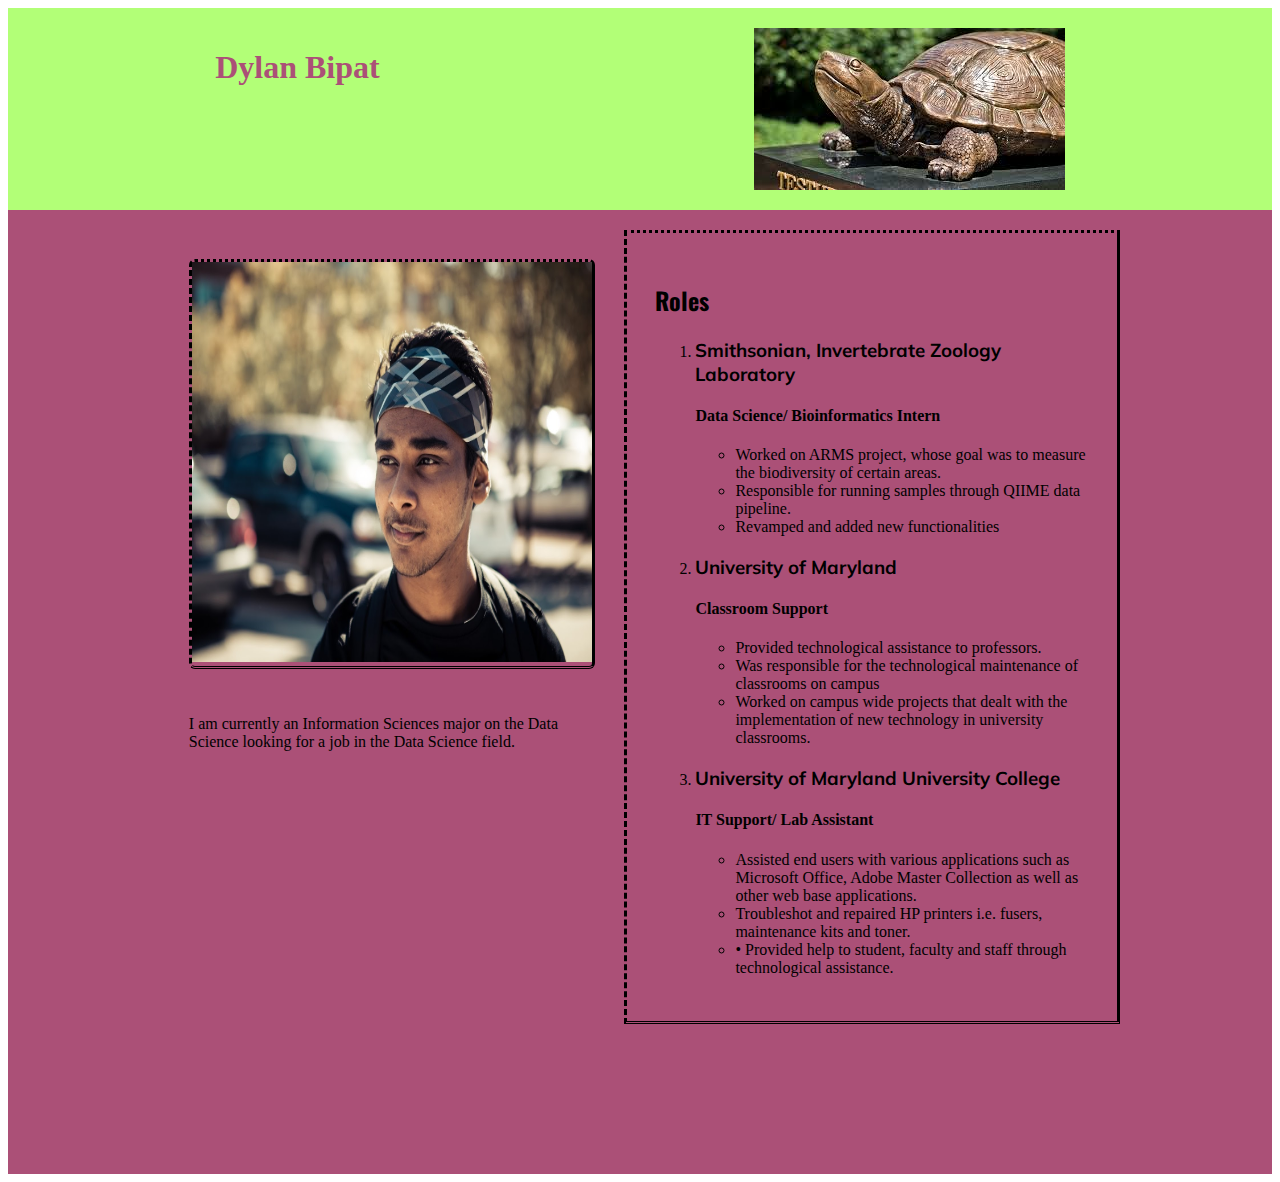
<file: index.html>
<!DOCTYPE html>
<html>
  <head>
    <meta charset="utf-8" />
    <title>Dylan Bipat INST377 Spring 2020</title>
    <link rel="stylesheet" href="style.css" />
    <link
      href="https://fonts.googleapis.com/css?family=Oswald&display=swap"
      rel="stylesheet"
    />
    <link
      href="https://fonts.googleapis.com/css?family=Muli|Oswald&display=swap"
      rel="stylesheet"
    />
  </head>
  <body>
    <div>
      <header class="header">
        <h1>Dylan Bipat</h1>
        <img src="testudo.jpg" alt="UMD" />
      </header>
    </div>

    <div class="space1"></div>

    <div class="wrapper">
      <div class="container">
        <div class="one">
          <div class="image">
            <img
              src="unamed2.JPG"
              alt="my picture"
              style="width:400px;height:400px"
              ;
            />
          </div>
          <div class="space"></div>
          <div>
            <p class="caption">
              I am currently an Information Sciences major on the Data Science
              looking for a job in the Data Science field.
            </p>
          </div>
        </div>

        <div class="two">
          <h2 class="title">Roles</h2>
          <ol>
            <li>
              <h3 class="description">
                Smithsonian, Invertebrate Zoology Laboratory
              </h3>
              <h4>Data Science/ Bioinformatics Intern</h4>
              <ul>
                <li>
                  Worked on ARMS project, whose goal was to measure the
                  biodiversity of certain areas.
                </li>
                <li>
                  Responsible for running samples through QIIME data pipeline.
                </li>
                <li>Revamped and added new functionalities</li>
              </ul>
            </li>
            <li>
              <h3 class="description">University of Maryland</h3>
              <h4>Classroom Support</h4>
              <ul>
                <li>Provided technological assistance to professors.</li>
                <li>
                  Was responsible for the technological maintenance of
                  classrooms on campus
                </li>
                <li>
                  Worked on campus wide projects that dealt with the
                  implementation of new technology in university classrooms.
                </li>
              </ul>
            </li>
            <li>
              <h3 class="description">
                University of Maryland University College
              </h3>
              <h4>IT Support/ Lab Assistant</h4>
              <ul>
                <li>
                  Assisted end users with various applications such as Microsoft
                  Office, Adobe Master Collection as well as other web base
                  applications.
                </li>
                <li>
                  Troubleshot and repaired HP printers i.e. fusers, maintenance
                  kits and toner.
                </li>
                <li>
                  • Provided help to student, faculty and staff through
                  technological assistance.
                </li>
              </ul>
            </li>
          </ol>
        </div>
      </div>
    </div>

    <div class="space2"></div>
  </body>
</html>
</file>
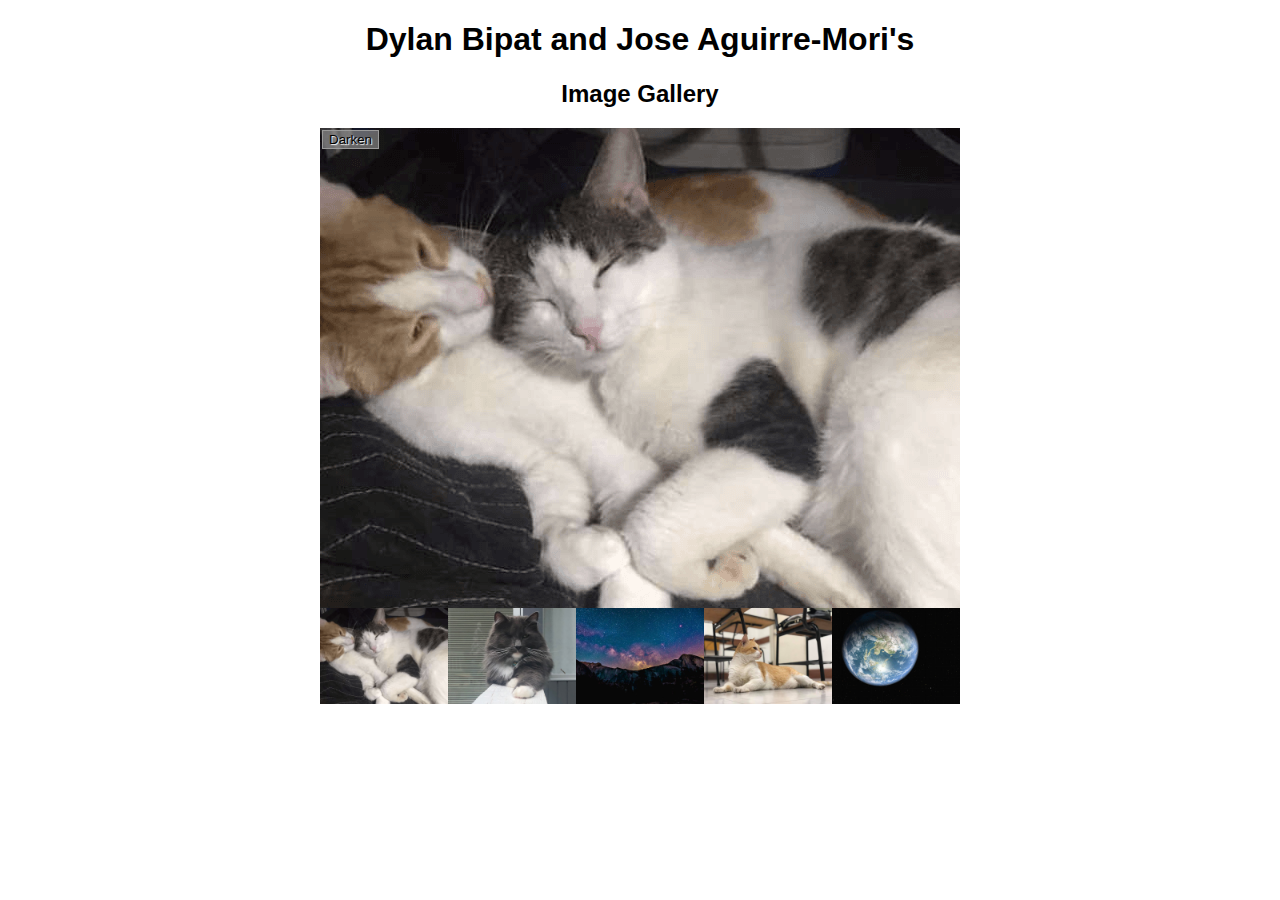
<file: asst_2/index.html>
<!DOCTYPE html>
<html>
  <head>
    <meta charset="utf-8">

    <title>Image gallery</title>

    <link rel="stylesheet" href="style.css">
    
  </head>

  <body>
    <h1>Dylan Bipat and Jose Aguirre-Mori's</h1>
    <h2>Image Gallery</h2>

    <div class="full-img">
      <img class="displayed-img" src="images/pic1.png">
      <div class="overlay"></div>
      <button class="dark">Darken</button>
    </div>

    <div class="thumb-bar">


    </div>
    <script src="main.js"></script>
  </body>
</html>
</file>
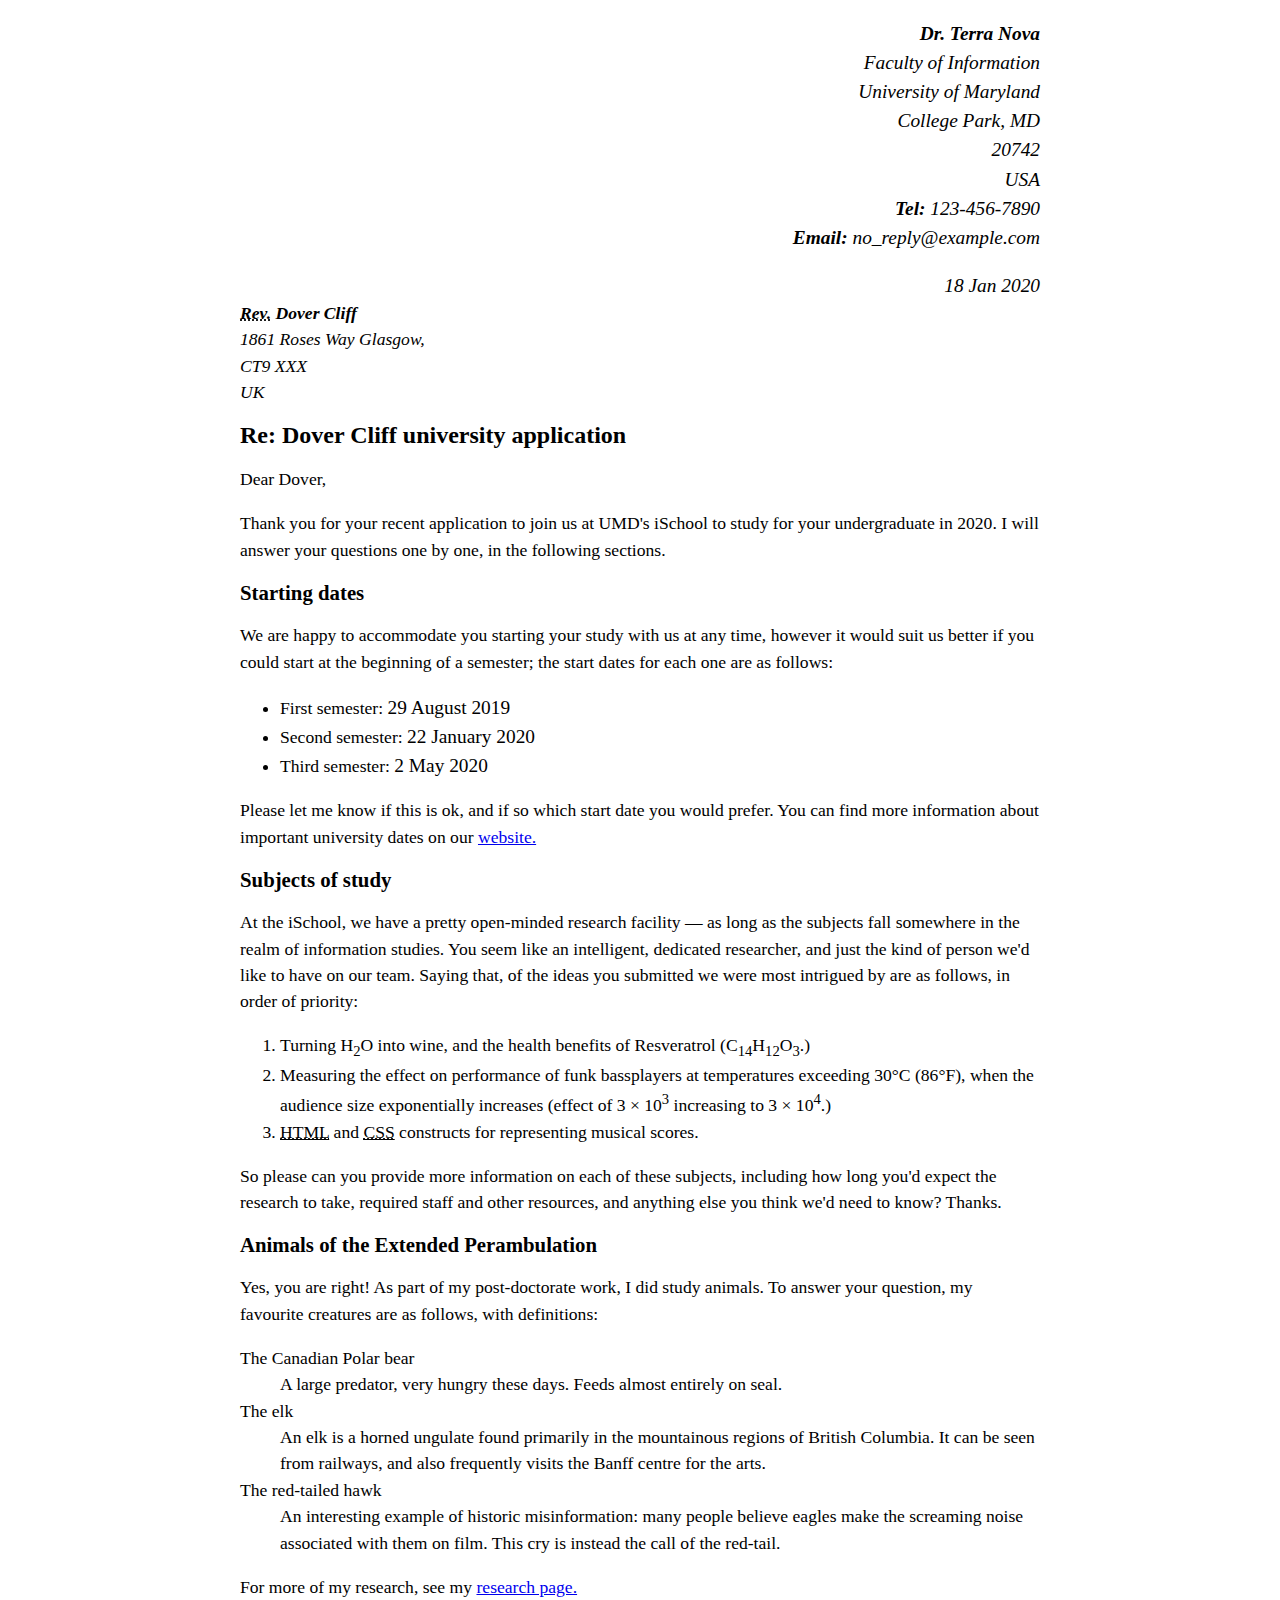
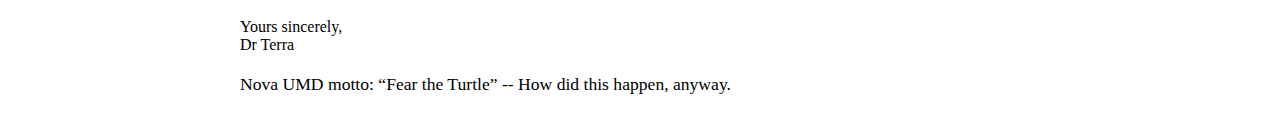
<file: lab_2/index.html>
<!DOCTYPE html>
<html>
  <head>
      <meta charset ="utf-8">
      <meta name = "author" content = "Dr. Terra Nova">
      <title>Dylan Bipat INST377 Lab 2</title>
      <link rel="stylesheet" href="lab_style.css">
  </head>
  <body>
    <address class="sender-column">
      <p>
      <b>Dr. Terra Nova</b><br>
      Faculty of Information <br>
      University of Maryland <br>
      College Park, MD <br>
      20742<br> 
      USA<br>
    <b>Tel: </b> 123-456-7890 <br>
    <b>Email:</b> no_reply@example.com 
    </p>
    
    <time datetime = "2020-1-18"> 18 Jan 2020</time>
    </address>  
    
    <address>
      <b><abbr title="Reverand">Rev.</abbr> Dover Cliff</b><br>
      1861 Roses Way Glasgow, <br>
    CT9 XXX<br>
    UK
    </address>

    <h1>
      Re: Dover Cliff university application
    </h1>

    <p>
      Dear Dover,
    </p>

    <p>
      Thank you for your recent application to join us at UMD's iSchool to study
      for your undergraduate in 2020. I will answer your questions one by one,
      in the following sections.
    </p>
    <h2>
      Starting dates
    </h2>
    <p>
      We are happy to accommodate you starting your study with us at any time,
      however it would suit us better if you could start at the beginning of a
      semester; the start dates for each one are as follows:
    </p>
    <ul>
      <li>First semester: <time datetime="2019-8-29">29 August 2019</time></li>
      <li>Second semester: <time datetime="2020-1-22">22 January 2020</time></li>
      <li>Third semester: <time datetime="2020-5-2"> 2 May 2020</time></li>
    </ul>

    <p>
      Please let me know if this is ok, and if so which start date you would
      prefer. You can find more information about important university dates on
      our <a href="#http://umd.ioLinks">website.</a>
    </p>
    <h2>Subjects of study</h2>
    <p>
      At the iSchool, we have a pretty open-minded research facility — as long
      as the subjects fall somewhere in the realm of information studies. You
      seem like an intelligent, dedicated researcher, and just the kind of
      person we'd like to have on our team. Saying that, of the ideas you
      submitted we were most intrigued by are as follows, in order of priority:
    </p>
    <ol>
      <li>
        Turning H<sub>2</sub>O into wine, and the health benefits of Resveratrol
        (C<sub>14</sub>H<sub>12</sub>O<sub>3</sub>.)
      </li>
      <li>
        Measuring the effect on performance of funk bassplayers at temperatures
        exceeding 30°C (86°F), when the audience size exponentially increases
        (effect of 3 × 10<sup>3</sup> increasing to 3 × 10<sup>4</sup>.)
      </li>
      <li><abbr title="Hypertext Markup Language"><u>HTML</u></abbr> and <abbr title="Cascading Style Sheets"><u>CSS</u></abbr> constructs for representing musical scores.</li>
    </ol>
    <p>
      So please can you provide more information on each of these subjects,
      including how long you'd expect the research to take, required staff and
      other resources, and anything else you think we'd need to know? Thanks.
    </p>
    <h2>
      Animals of the Extended Perambulation
    </h2>
    <p>
      Yes, you are right! As part of my post-doctorate work, I did study
      animals. To answer your question, my favourite creatures are as follows,
      with definitions:
    </p>
    <dl>
      <dt>The Canadian Polar bear</dt>
      <dd>
        A large predator, very hungry these days. Feeds almost entirely on seal.
      </dd>
      <dt>The elk</dt>
      <dd>
        An elk is a horned ungulate found primarily in the mountainous regions
        of British Columbia. It can be seen from railways, and also frequently
        visits the Banff centre for the arts.
      </dd>
      <dt>The red-tailed hawk</dt>
      <dd>
        An interesting example of historic misinformation: many people believe
        eagles make the screaming noise associated with them on film. This cry
        is instead the call of the red-tail.
      </dd>
    </dl>
    <p>
    For more of my research, see my <a href="#http://umd.ioLinks">research page.</a>
    </p>
    Yours sincerely, <br>
    Dr Terra

    <p>Nova UMD motto: <q>Fear the Turtle</q> -- How did this happen, anyway.</p>
  </body>
</html>
</file>
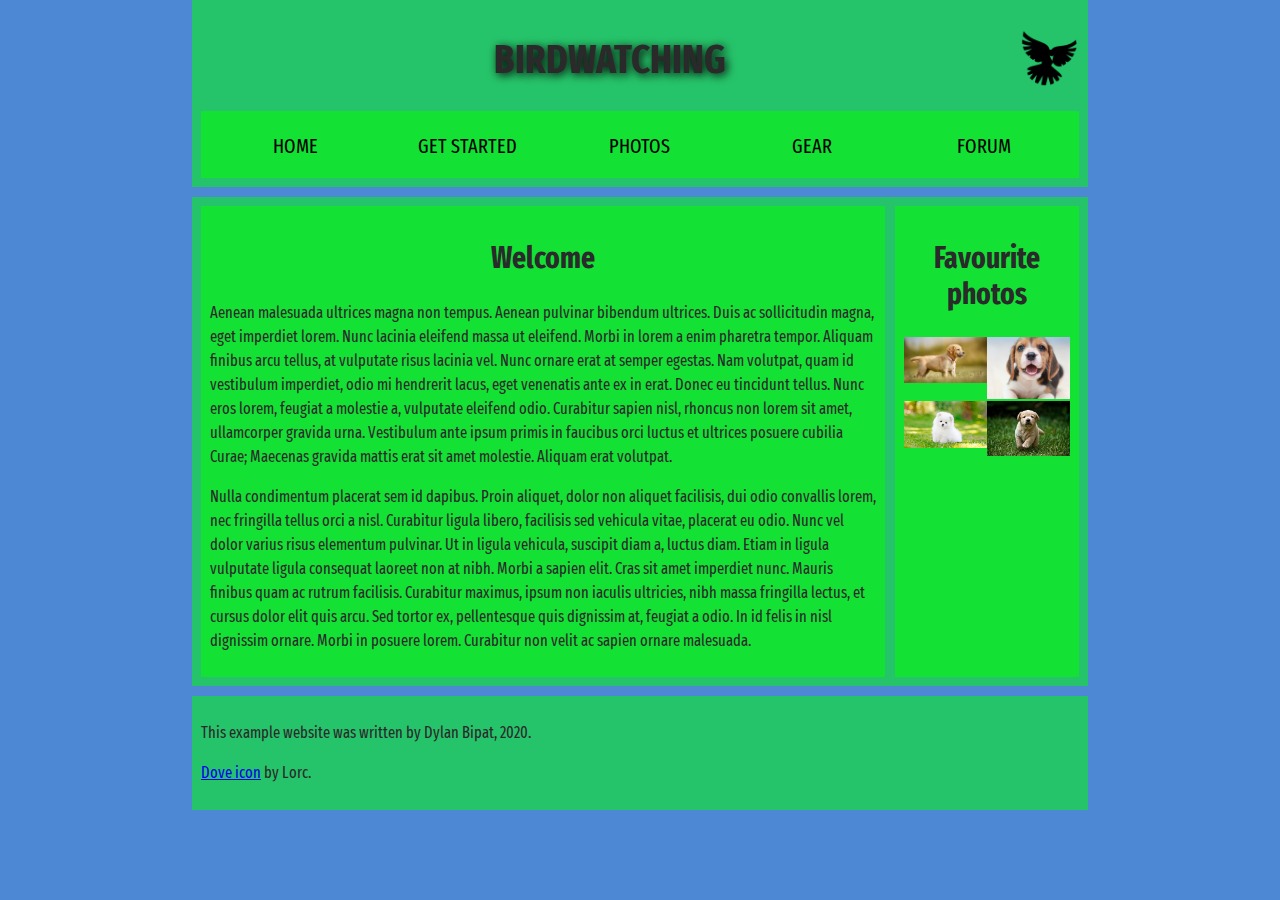
<file: lab_3/index.html>
<!DOCTYPE html>
<html>
  <head>
    <meta charset="utf-8">
    <title>Dylan Bipat</title>
    <link href="https://fonts.googleapis.com/css?family=Fira+Sans+Extra+Condensed:400,700&display=swap" rel="stylesheet">
    <link rel="stylesheet" href="style.css">
    <!--[if lt IE 9]>
      <script src="//html5shiv.googlecode.com/svn/trunk/html5.js"></script>
    <![endif]-->
  </head>

  <body>
    <!-- The contents of this lab are from the Mozilla Developer's Network -->
      <header>
      <h1>Birdwatching</h1>
      <img src="dove.png" alt="a simple dove logo">
      <nav>
      <ul>
        <li><span>Home</span></li>
        <li><a href="#">Get started</a></li>
        <li><a href="#">Photos</a></li>
        <li><a href="#">Gear</a></li>
        <li><a href="#">Forum</a></li>
      </ul>
      </nav>
    </header>
 
    <main>
      <article>
        <h2>Welcome</h2>
        
      
        <p>Aenean malesuada ultrices magna non tempus. Aenean pulvinar bibendum ultrices. Duis ac sollicitudin magna, eget imperdiet lorem. Nunc lacinia eleifend massa ut eleifend. Morbi in lorem a enim pharetra tempor. Aliquam finibus arcu tellus, at vulputate risus lacinia vel. Nunc ornare erat at semper egestas. Nam volutpat, quam id vestibulum imperdiet, odio mi hendrerit lacus, eget venenatis ante ex in erat. Donec eu tincidunt tellus. Nunc eros lorem, feugiat a molestie a, vulputate eleifend odio. Curabitur sapien nisl, rhoncus non lorem sit amet, ullamcorper gravida urna. Vestibulum ante ipsum primis in faucibus orci luctus et ultrices posuere cubilia Curae; Maecenas gravida mattis erat sit amet molestie. Aliquam erat volutpat.</p>

      
        <p>Nulla condimentum placerat sem id dapibus. Proin aliquet, dolor non aliquet facilisis, dui odio convallis lorem, nec fringilla tellus orci a nisl. Curabitur ligula libero, facilisis sed vehicula vitae, placerat eu odio. Nunc vel dolor varius risus elementum pulvinar. Ut in ligula vehicula, suscipit diam a, luctus diam. Etiam in ligula vulputate ligula consequat laoreet non at nibh. Morbi a sapien elit. Cras sit amet imperdiet nunc. Mauris finibus quam ac rutrum facilisis. Curabitur maximus, ipsum non iaculis ultricies, nibh massa fringilla lectus, et cursus dolor elit quis arcu. Sed tortor ex, pellentesque quis dignissim at, feugiat a odio. In id felis in nisl dignissim ornare. Morbi in posuere lorem. Curabitur non velit ac sapien ornare malesuada.</p>
      </article>
      <aside>
      <h2>Favourite photos</h2>

      <a href="puppy.jpg"><img src="puppy-expand.jpg" alt="A good boy"></a>
      <a href="puppy2.jpg"><img src="puppy2-expand.jpg" alt="a really good boy"></a>
      <a href="puppy3.jpg"><img src="puppy3-expand.jpg" alt="super duper good boy"></a>
      <a href="puppy4.jpg"><img src="puppy4-expand.jpg" alt="a boy who art good"></a>
      </aside>
    </main>

      <footer>
      <p>This example website was written by Dylan Bipat, 2020.</p>

      <p><a href="http://game-icons.net/lorc/originals/dove.html">Dove icon</a> by Lorc.</p>
      </footer>
  </body>
</html>
</file>
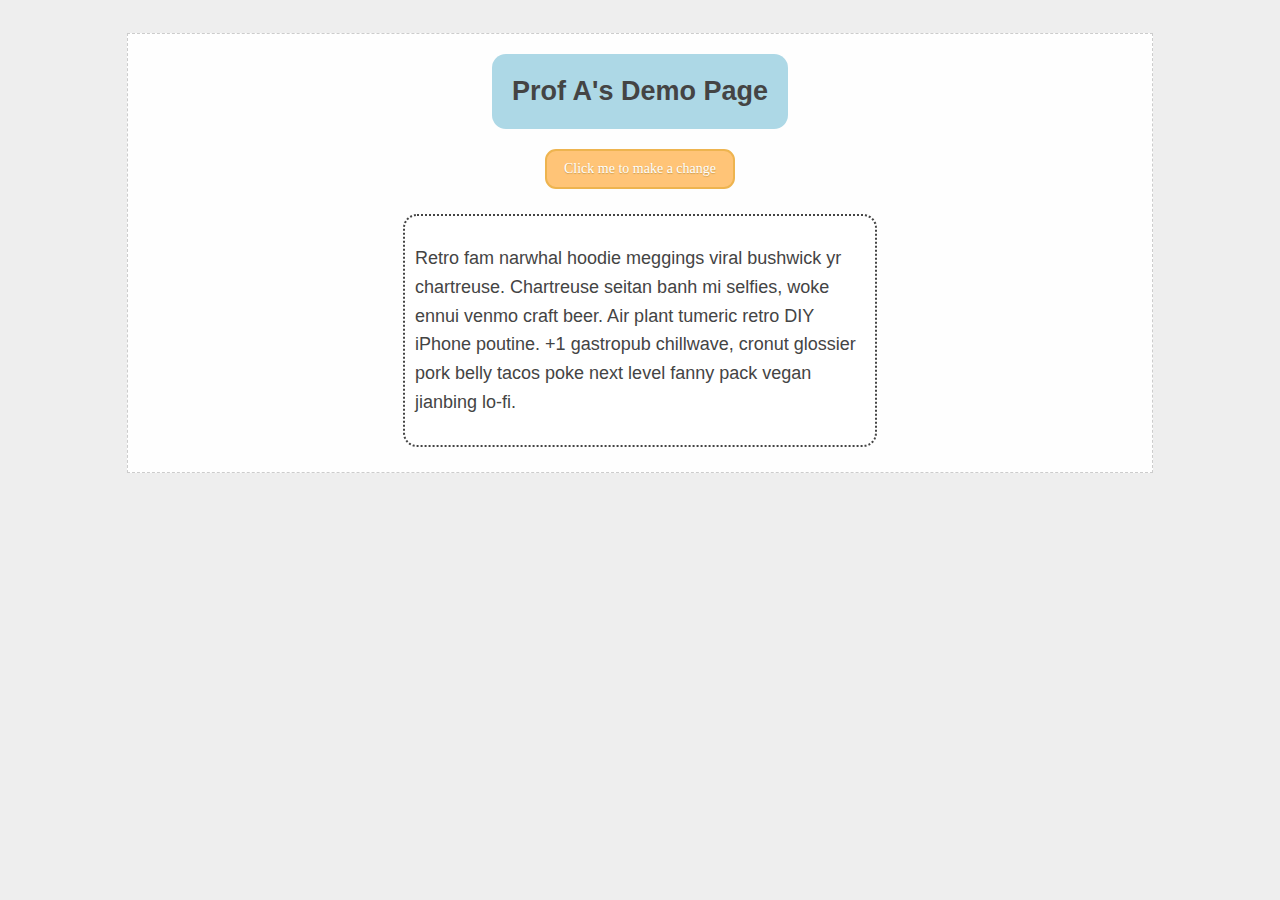
<file: lab_4/index.html>
<!DOCTYPE html>
<html lang="en">
  <head>
    <title>Prof A's Demo Page</title>
    <link rel="stylesheet" type="text/css" href="./style.css" />
  </head>

  <body>
    <div class="container">
      <div class="wrapper">
        <div class="header">Prof A's Demo Page</div>
        <button class="button" onclick="clickMe()">
          Click me to make a change
        </button>
        <div class="content">
          <p>
            Retro fam narwhal hoodie meggings viral bushwick yr chartreuse.
            Chartreuse seitan banh mi selfies, woke ennui venmo craft beer. Air
            plant tumeric retro DIY iPhone poutine. +1 gastropub chillwave,
            cronut glossier pork belly tacos poke next level fanny pack vegan
            jianbing lo-fi.
          </p>
        </div>
        <div class="footer"></div>
      </div>
    </div>
    <script>
      function clickMe() {
        const content = document.querySelector(".content");
        content.innerHTML = "Hello World";

        const headerContent = document.querySelector(".header");
        let name = "Dylan";
        headerContent.textContent = name + "'s Lab 4"

        content.innerHTML += "<p class =\"Paragraph1\"></p><p class=\"Paragraph2\"></p>";
        
        const p1 = document.getElementsByClassName("Paragraph1");
        p1[0].innerHTML += "My name has " + name.length + " characters."

        const p2 = document.getElementsByClassName("Paragraph2");
        p2[0].innerHTML += "The third character of my name is " + name.charAt(2);

        let lastName = "Bipat";
        p2[0].innerHTML += "<br>" + "The last three letters of my name are " + lastName.slice(lastName.length - 3) + "<br>";

        let fullName = "Dylan Bipat";
        const dylan = fullName.slice(0,5);
        const bipat = fullName.slice(6,fullName.length);

        let totalLength = dylan.length + bipat.length;

        headerContent.textContent = fullName + "'s Lab 4 " + totalLength;


      }
    </script>
  </body>
</html>
</file>
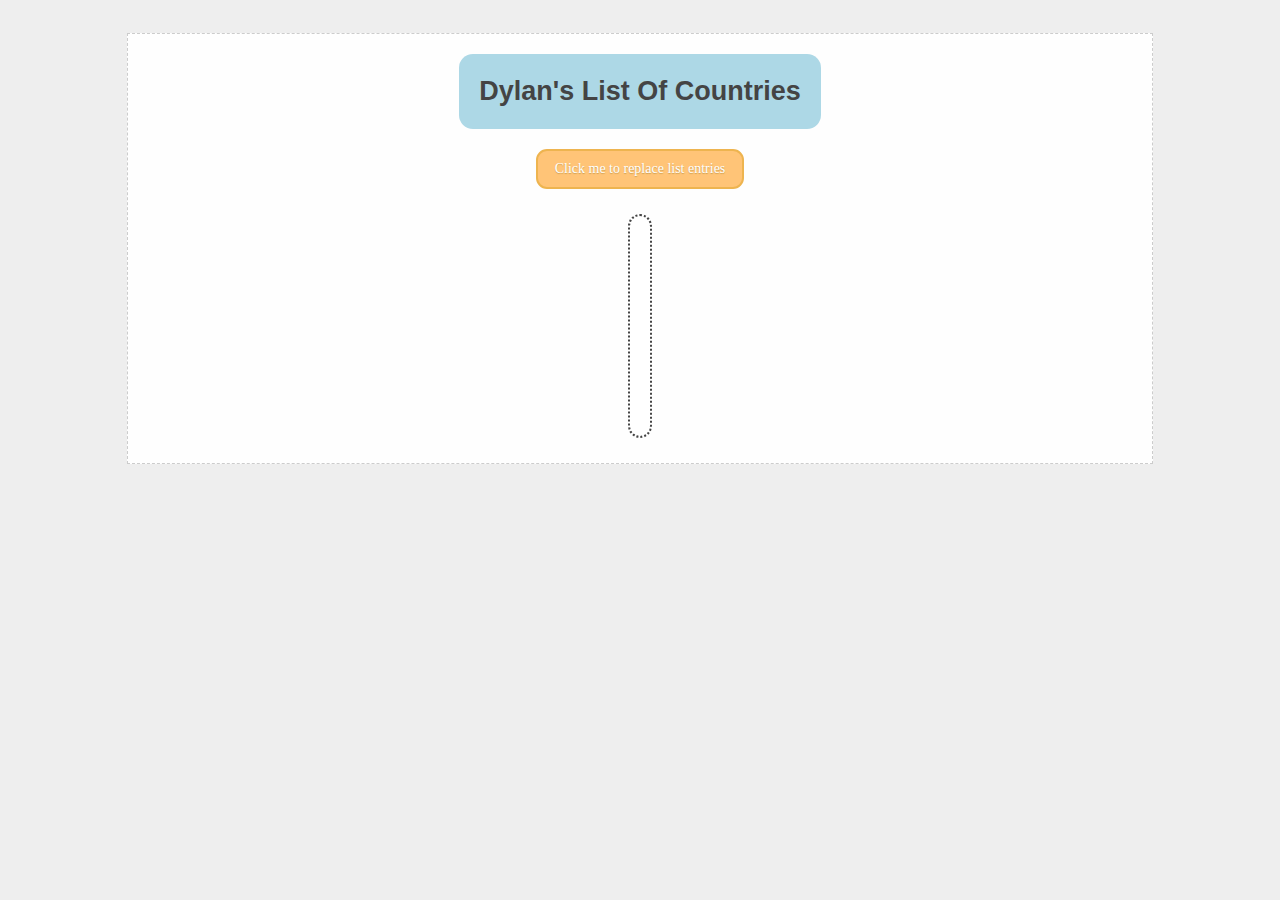
<file: lab_5/index.html>
<!DOCTYPE html>
<html lang="en">

<head>
  <title>Dylan Bipat's List of Countries</title>
  <link rel="stylesheet" type="text/css" href="./styles.css">
</head>

<body>
  <div class="container">
    <div class="wrapper">
      <div class="header">Test JSON page</div>
      <button class="activate" onclick="clickMe()">Click me to replace list
        entries</button>
      <div class="content">
      </div>
      <div class="footer"></div>
    </div>
  </div>
  <script>
    /* N.B. - For your lab, use the variable "countries" now available on the window space */
    const countries = [
      { "name": "Afghanistan", "code": "AF" },
      { "name": "Åland Islands", "code": "AX" },
      { "name": "Albania", "code": "AL" },
      { "name": "Algeria", "code": "DZ" },
      { "name": "American Samoa", "code": "AS" },
      { "name": "Andorra", "code": "AD" },
      { "name": "Angola", "code": "AO" },
      { "name": "Anguilla", "code": "AI" },
      { "name": "Antarctica", "code": "AQ" },
      { "name": "Antigua and Barbuda", "code": "AG" },
      { "name": "Argentina", "code": "AR" },
      { "name": "Armenia", "code": "AM" },
      { "name": "Aruba", "code": "AW" },
      { "name": "Australia", "code": "AU" },
      { "name": "Austria", "code": "AT" },
      { "name": "Azerbaijan", "code": "AZ" },
      { "name": "Bahamas", "code": "BS" },
      { "name": "Bahrain", "code": "BH" },
      { "name": "Bangladesh", "code": "BD" },
      { "name": "Barbados", "code": "BB" },
      { "name": "Belarus", "code": "BY" },
      { "name": "Belgium", "code": "BE" },
      { "name": "Belize", "code": "BZ" },
      { "name": "Benin", "code": "BJ" },
      { "name": "Bermuda", "code": "BM" },
      { "name": "Bhutan", "code": "BT" },
      { "name": "Bolivia", "code": "BO" },
      { "name": "Bosnia and Herzegovina", "code": "BA" },
      { "name": "Botswana", "code": "BW" },
      { "name": "Bouvet Island", "code": "BV" },
      { "name": "Brazil", "code": "BR" },
      { "name": "British Indian Ocean Territory", "code": "IO" },
      { "name": "Brunei Darussalam", "code": "BN" },
      { "name": "Bulgaria", "code": "BG" },
      { "name": "Burkina Faso", "code": "BF" },
      { "name": "Burundi", "code": "BI" },
      { "name": "Cambodia", "code": "KH" },
      { "name": "Cameroon", "code": "CM" },
      { "name": "Canada", "code": "CA" },
      { "name": "Cape Verde", "code": "CV" },
      { "name": "Cayman Islands", "code": "KY" },
      { "name": "Central African Republic", "code": "CF" },
      { "name": "Chad", "code": "TD" },
      { "name": "Chile", "code": "CL" },
      { "name": "China", "code": "CN" },
      { "name": "Christmas Island", "code": "CX" },
      { "name": "Cocos (Keeling) Islands", "code": "CC" },
      { "name": "Colombia", "code": "CO" },
      { "name": "Comoros", "code": "KM" },
      { "name": "Congo", "code": "CG" },
      { "name": "Congo, The Democratic Republic of the", "code": "CD" },
      { "name": "Cook Islands", "code": "CK" },
      { "name": "Costa Rica", "code": "CR" },
      { "name": "Cote D`Ivoire", "code": "CI" },
      { "name": "Croatia", "code": "HR" },
      { "name": "Cuba", "code": "CU" },
      { "name": "Cyprus", "code": "CY" },
      { "name": "Czech Republic", "code": "CZ" },
      { "name": "Denmark", "code": "DK" },
      { "name": "Djibouti", "code": "DJ" },
      { "name": "Dominica", "code": "DM" },
      { "name": "Dominican Republic", "code": "DO" },
      { "name": "Ecuador", "code": "EC" },
      { "name": "Egypt", "code": "EG" },
      { "name": "El Salvador", "code": "SV" },
      { "name": "Equatorial Guinea", "code": "GQ" },
      { "name": "Eritrea", "code": "ER" },
      { "name": "Estonia", "code": "EE" },
      { "name": "Ethiopia", "code": "ET" },
      { "name": "Falkland Islands (Malvinas)", "code": "FK" },
      { "name": "Faroe Islands", "code": "FO" },
      { "name": "Fiji", "code": "FJ" },
      { "name": "Finland", "code": "FI" },
      { "name": "France", "code": "FR" },
      { "name": "French Guiana", "code": "GF" },
      { "name": "French Polynesia", "code": "PF" },
      { "name": "French Southern Territories", "code": "TF" },
      { "name": "Gabon", "code": "GA" },
      { "name": "Gambia", "code": "GM" },
      { "name": "Georgia", "code": "GE" },
      { "name": "Germany", "code": "DE" },
      { "name": "Ghana", "code": "GH" },
      { "name": "Gibraltar", "code": "GI" },
      { "name": "Greece", "code": "GR" },
      { "name": "Greenland", "code": "GL" },
      { "name": "Grenada", "code": "GD" },
      { "name": "Guadeloupe", "code": "GP" },
      { "name": "Guam", "code": "GU" },
      { "name": "Guatemala", "code": "GT" },
      { "name": "Guernsey", "code": "GG" },
      { "name": "Guinea", "code": "GN" },
      { "name": "Guinea-Bissau", "code": "GW" },
      { "name": "Guyana", "code": "GY" },
      { "name": "Haiti", "code": "HT" },
      { "name": "Heard Island and Mcdonald Islands", "code": "HM" },
      { "name": "Holy See (Vatican City State)", "code": "VA" },
      { "name": "Honduras", "code": "HN" },
      { "name": "Hong Kong", "code": "HK" },
      { "name": "Hungary", "code": "HU" },
      { "name": "Iceland", "code": "IS" },
      { "name": "India", "code": "IN" },
      { "name": "Indonesia", "code": "ID" },
      { "name": "Iran, Islamic Republic Of", "code": "IR" },
      { "name": "Iraq", "code": "IQ" },
      { "name": "Ireland", "code": "IE" },
      { "name": "Isle of Man", "code": "IM" },
      { "name": "Israel", "code": "IL" },
      { "name": "Italy", "code": "IT" },
      { "name": "Jamaica", "code": "JM" },
      { "name": "Japan", "code": "JP" },
      { "name": "Jersey", "code": "JE" },
      { "name": "Jordan", "code": "JO" },
      { "name": "Kazakhstan", "code": "KZ" },
      { "name": "Kenya", "code": "KE" },
      { "name": "Kiribati", "code": "KI" },
      { "name": "Korea, Democratic People'S Republic of", "code": "KP" },
      { "name": "Korea, Republic of", "code": "KR" },
      { "name": "Kuwait", "code": "KW" },
      { "name": "Kyrgyzstan", "code": "KG" },
      { "name": "Lao People'S Democratic Republic", "code": "LA" },
      { "name": "Latvia", "code": "LV" },
      { "name": "Lebanon", "code": "LB" },
      { "name": "Lesotho", "code": "LS" },
      { "name": "Liberia", "code": "LR" },
      { "name": "Libyan Arab Jamahiriya", "code": "LY" },
      { "name": "Liechtenstein", "code": "LI" },
      { "name": "Lithuania", "code": "LT" },
      { "name": "Luxembourg", "code": "LU" },
      { "name": "Macao", "code": "MO" },
      { "name": "Macedonia, The Former Yugoslav Republic of", "code": "MK" },
      { "name": "Madagascar", "code": "MG" },
      { "name": "Malawi", "code": "MW" },
      { "name": "Malaysia", "code": "MY" },
      { "name": "Maldives", "code": "MV" },
      { "name": "Mali", "code": "ML" },
      { "name": "Malta", "code": "MT" },
      { "name": "Marshall Islands", "code": "MH" },
      { "name": "Martinique", "code": "MQ" },
      { "name": "Mauritania", "code": "MR" },
      { "name": "Mauritius", "code": "MU" },
      { "name": "Mayotte", "code": "YT" },
      { "name": "Mexico", "code": "MX" },
      { "name": "Micronesia, Federated States of", "code": "FM" },
      { "name": "Moldova, Republic of", "code": "MD" },
      { "name": "Monaco", "code": "MC" },
      { "name": "Mongolia", "code": "MN" },
      { "name": "Montserrat", "code": "MS" },
      { "name": "Morocco", "code": "MA" },
      { "name": "Mozambique", "code": "MZ" },
      { "name": "Myanmar", "code": "MM" },
      { "name": "Namibia", "code": "NA" },
      { "name": "Nauru", "code": "NR" },
      { "name": "Nepal", "code": "NP" },
      { "name": "Netherlands", "code": "NL" },
      { "name": "Netherlands Antilles", "code": "AN" },
      { "name": "New Caledonia", "code": "NC" },
      { "name": "New Zealand", "code": "NZ" },
      { "name": "Nicaragua", "code": "NI" },
      { "name": "Niger", "code": "NE" },
      { "name": "Nigeria", "code": "NG" },
      { "name": "Niue", "code": "NU" },
      { "name": "Norfolk Island", "code": "NF" },
      { "name": "Northern Mariana Islands", "code": "MP" },
      { "name": "Norway", "code": "NO" },
      { "name": "Oman", "code": "OM" },
      { "name": "Pakistan", "code": "PK" },
      { "name": "Palau", "code": "PW" },
      { "name": "Palestinian Territory, Occupied", "code": "PS" },
      { "name": "Panama", "code": "PA" },
      { "name": "Papua New Guinea", "code": "PG" },
      { "name": "Paraguay", "code": "PY" },
      { "name": "Peru", "code": "PE" },
      { "name": "Philippines", "code": "PH" },
      { "name": "Pitcairn", "code": "PN" },
      { "name": "Poland", "code": "PL" },
      { "name": "Portugal", "code": "PT" },
      { "name": "Puerto Rico", "code": "PR" },
      { "name": "Qatar", "code": "QA" },
      { "name": "Reunion", "code": "RE" },
      { "name": "Romania", "code": "RO" },
      { "name": "Russian Federation", "code": "RU" },
      { "name": "RWANDA", "code": "RW" },
      { "name": "Saint Helena", "code": "SH" },
      { "name": "Saint Kitts and Nevis", "code": "KN" },
      { "name": "Saint Lucia", "code": "LC" },
      { "name": "Saint Pierre and Miquelon", "code": "PM" },
      { "name": "Saint Vincent and the Grenadines", "code": "VC" },
      { "name": "Samoa", "code": "WS" },
      { "name": "San Marino", "code": "SM" },
      { "name": "Sao Tome and Principe", "code": "ST" },
      { "name": "Saudi Arabia", "code": "SA" },
      { "name": "Senegal", "code": "SN" },
      { "name": "Serbia and Montenegro", "code": "CS" },
      { "name": "Seychelles", "code": "SC" },
      { "name": "Sierra Leone", "code": "SL" },
      { "name": "Singapore", "code": "SG" },
      { "name": "Slovakia", "code": "SK" },
      { "name": "Slovenia", "code": "SI" },
      { "name": "Solomon Islands", "code": "SB" },
      { "name": "Somalia", "code": "SO" },
      { "name": "South Africa", "code": "ZA" },
      { "name": "South Georgia and the South Sandwich Islands", "code": "GS" },
      { "name": "Spain", "code": "ES" },
      { "name": "Sri Lanka", "code": "LK" },
      { "name": "Sudan", "code": "SD" },
      { "name": "Suriname", "code": "SR" },
      { "name": "Svalbard and Jan Mayen", "code": "SJ" },
      { "name": "Swaziland", "code": "SZ" },
      { "name": "Sweden", "code": "SE" },
      { "name": "Switzerland", "code": "CH" },
      { "name": "Syrian Arab Republic", "code": "SY" },
      { "name": "Taiwan, Province of China", "code": "TW" },
      { "name": "Tajikistan", "code": "TJ" },
      { "name": "Tanzania, United Republic of", "code": "TZ" },
      { "name": "Thailand", "code": "TH" },
      { "name": "Timor-Leste", "code": "TL" },
      { "name": "Togo", "code": "TG" },
      { "name": "Tokelau", "code": "TK" },
      { "name": "Tonga", "code": "TO" },
      { "name": "Trinidad and Tobago", "code": "TT" },
      { "name": "Tunisia", "code": "TN" },
      { "name": "Turkey", "code": "TR" },
      { "name": "Turkmenistan", "code": "TM" },
      { "name": "Turks and Caicos Islands", "code": "TC" },
      { "name": "Tuvalu", "code": "TV" },
      { "name": "Uganda", "code": "UG" },
      { "name": "Ukraine", "code": "UA" },
      { "name": "United Arab Emirates", "code": "AE" },
      { "name": "United Kingdom", "code": "GB" },
      { "name": "United States", "code": "US" },
      { "name": "United States Minor Outlying Islands", "code": "UM" },
      { "name": "Uruguay", "code": "UY" },
      { "name": "Uzbekistan", "code": "UZ" },
      { "name": "Vanuatu", "code": "VU" },
      { "name": "Venezuela", "code": "VE" },
      { "name": "Viet Nam", "code": "VN" },
      { "name": "Virgin Islands, British", "code": "VG" },
      { "name": "Virgin Islands, U.S.", "code": "VI" },
      { "name": "Wallis and Futuna", "code": "WF" },
      { "name": "Western Sahara", "code": "EH" },
      { "name": "Yemen", "code": "YE" },
      { "name": "Zambia", "code": "ZM" },
      { "name": "Zimbabwe", "code": "ZW" }
    ]
    console.log("List of countries in the world", countries);

    let header = document.querySelector(".header");

    let content = document.querySelector(".content");
    header.innerHTML = "Dylan's List Of Countries";

    let a = [];
    countries.forEach(country => {
      a.push(country.name);
      });

    let ordered_list = document.createElement("ol");
    ordered_list.className = "countries";
    
    function clickMe() {
      let array = [];
      let not_array = [];
      let not_used = [];
      while(array.length < 25){
        var ran = Math.floor(Math.random() * 242) + 1;
        if(array.indexOf(ran) === -1) 		array.push(ran);
        }
        
      for(i=0;i<243;i++){
        not_array.push(i);
        }

      not_array.forEach(num => {
        if(!(a.includes(num))){
          not_used.push(num);
          }
        });

        let list = "";
        array.forEach(num=>{
          list+=`<li><b>${countries[num].code}</b> ${countries[num].name}</li>`;
        });

        content.innerHTML = "";
        ordered_list.innerHTML= list;
        content.appendChild(ordered_list);
        not_used.forEach(num=>{
          console.log(countries[num]);
          });
        }
  </script>
</body>

</html>
</file>
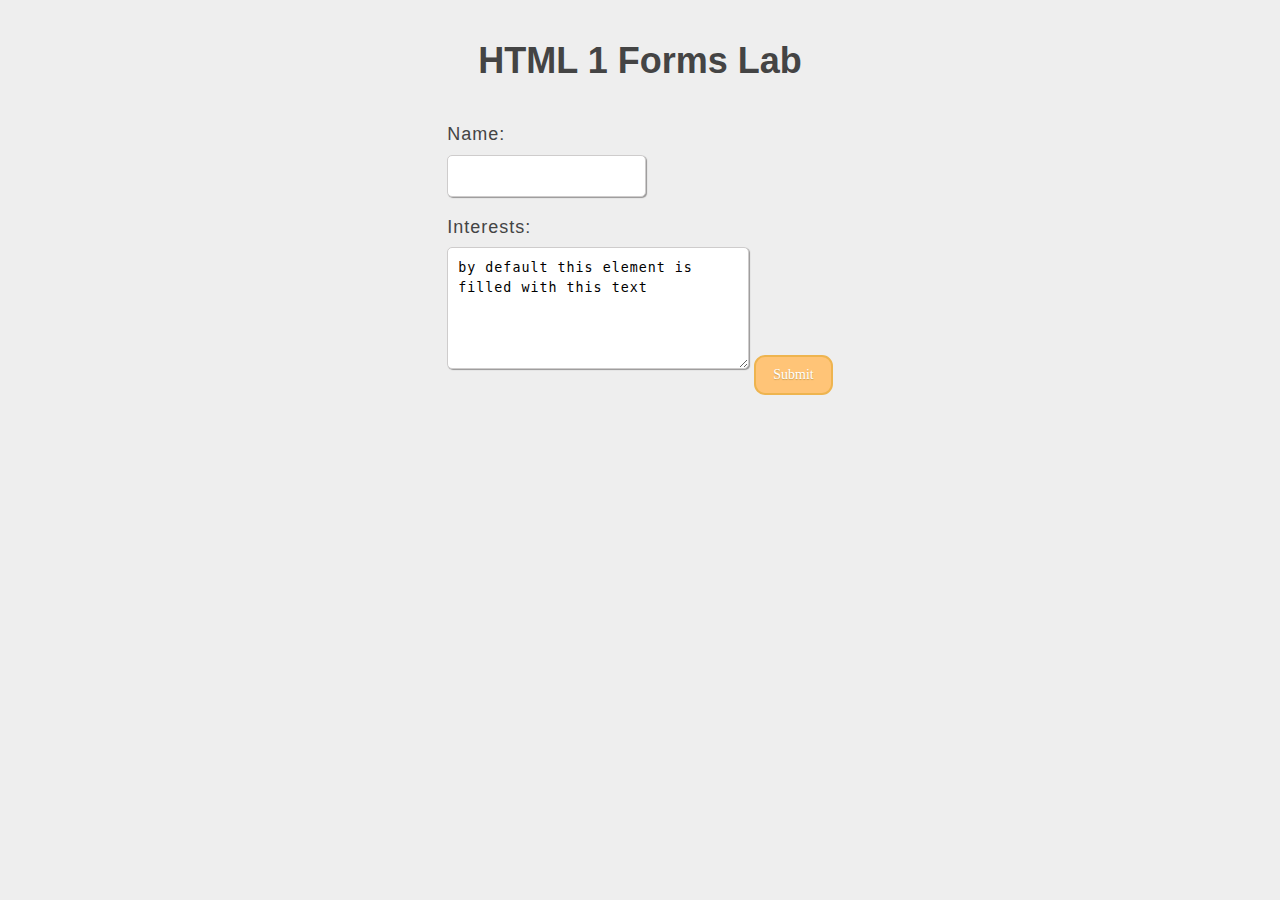
<file: lab_6/index.html>
<!DOCTYPE html>
<html lang="en">
  <head>
    <title>Forms Lab</title>
    <link rel = "stylesheet" type = "text/css" href = "form_styles.css" />
  </head>
  <body>
    <div class="wrapper">
      <div class="container">
        <div>
          <h1>HTML 1 Forms Lab</h1>
        </div>
      </div>
        <form action = "https://nameless-thicket-21836.herokuapp.com/lab" method="post">
          <label for = "name">Name:</label>
          <input type="text" id="name" />
          <label for = "interests">Interests:</label>
          <textarea id="interests" name="interests" rows="5" cols="33">by default this element is filled with this text</textarea>
          <button class="button" type="submit">Submit</button>
        </form>
    </div>
  </body>
</html>
</file>
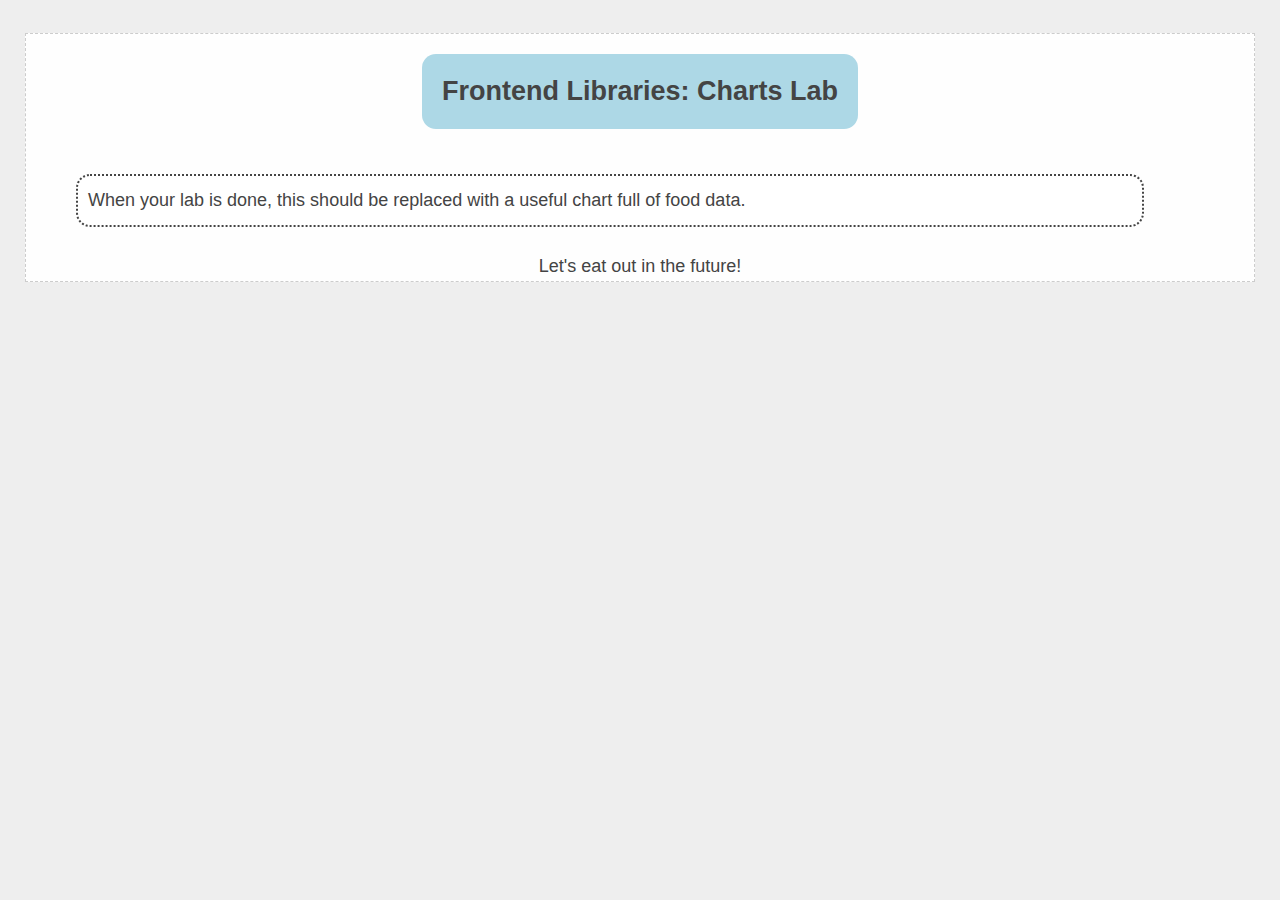
<file: lab_8/index.html>
<!DOCTYPE html>
<html lang="en">
  <head>
    <title>Charts Lab</title>
    <link rel="stylesheet" type="text/css" href="./styles.css" />
    <script src="https://canvasjs.com/assets/script/canvasjs.min.js"></script>
  </head>
  <body>
    <div class="container">
      <div class="wrapper">
        <div class="header">Frontend Libraries: Charts Lab</div>
        <div class="content">
          When your lab is done, this should be replaced with a useful chart full of food data.
        </div>
        <div class="footer">Let's eat out in the future!</div>
      </div>
    </div>
    <script>
      fetch(' https://data.princegeorgescountymd.gov/resource/umjn-t2iz.json') // replace this with the food safety data set
      .then((response) => {
        console.log("response information", response);
        return response;
      })
      .then((data) => data.json()) // this is an "implicit return" - we're returning the results of the Fetch request to the next step.
        .then((data) => { // this is an explicit return. If I want my information to go further, I'll need to use the "return" keyword before the brackets close
          console.log(data);
          // return data; // <- this will pass the data to the next "then" statement when I'm ready.
        })


        
    </script>
  </body>
</html>
</file>
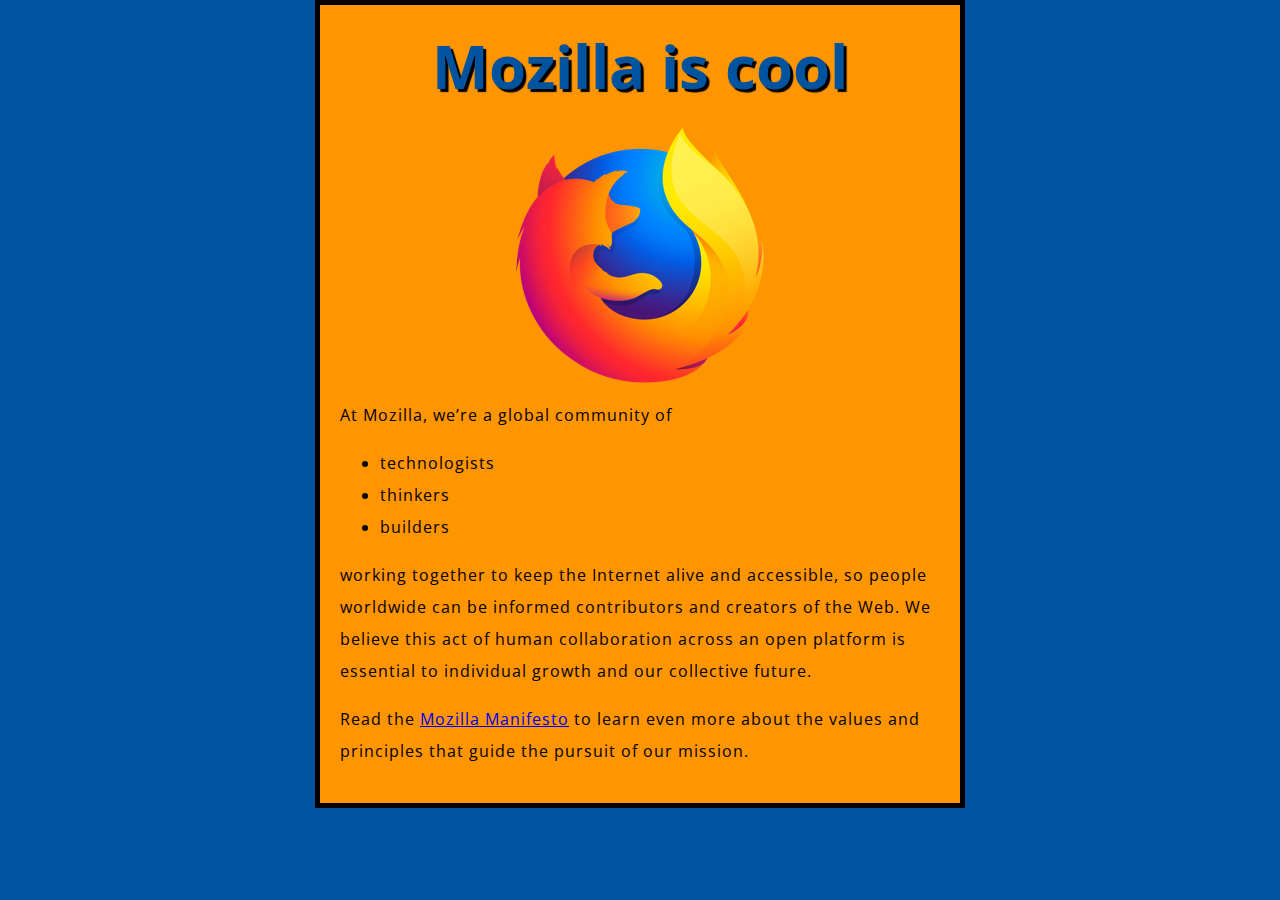
<file: lab_4/beginner-html-site-styled-gh-pages/index.html>
<!DOCTYPE html>
<html>
  <head>
    <meta charset="utf-8">
    <title>My test page</title>
    <link href="http://fonts.googleapis.com/css?family=Open+Sans" rel="stylesheet" type="text/css">
    <link href="styles/style.css" rel="stylesheet" type="text/css">
  </head>
  <body>
    <h1>Mozilla is cool</h1>
    <img src="images/firefox-icon.png" alt="The Firefox logo: a flaming fox surrounding the Earth.">

    <p>At Mozilla, we’re a global community of</p>

    <ul> <!-- changed to list in the tutorial -->
      <li>technologists</li>
      <li>thinkers</li>
      <li>builders</li>
    </ul>

    <p>working together to keep the Internet alive and accessible, so people worldwide can be informed contributors and creators of the Web. We believe this act of human collaboration across an open platform is essential to individual growth and our collective future.</p>

    <p>Read the <a href="https://www.mozilla.org/en-US/about/manifesto/">Mozilla Manifesto</a> to learn even more about the values and principles that guide the pursuit of our mission.</p>
  </body>
</html>
</file>
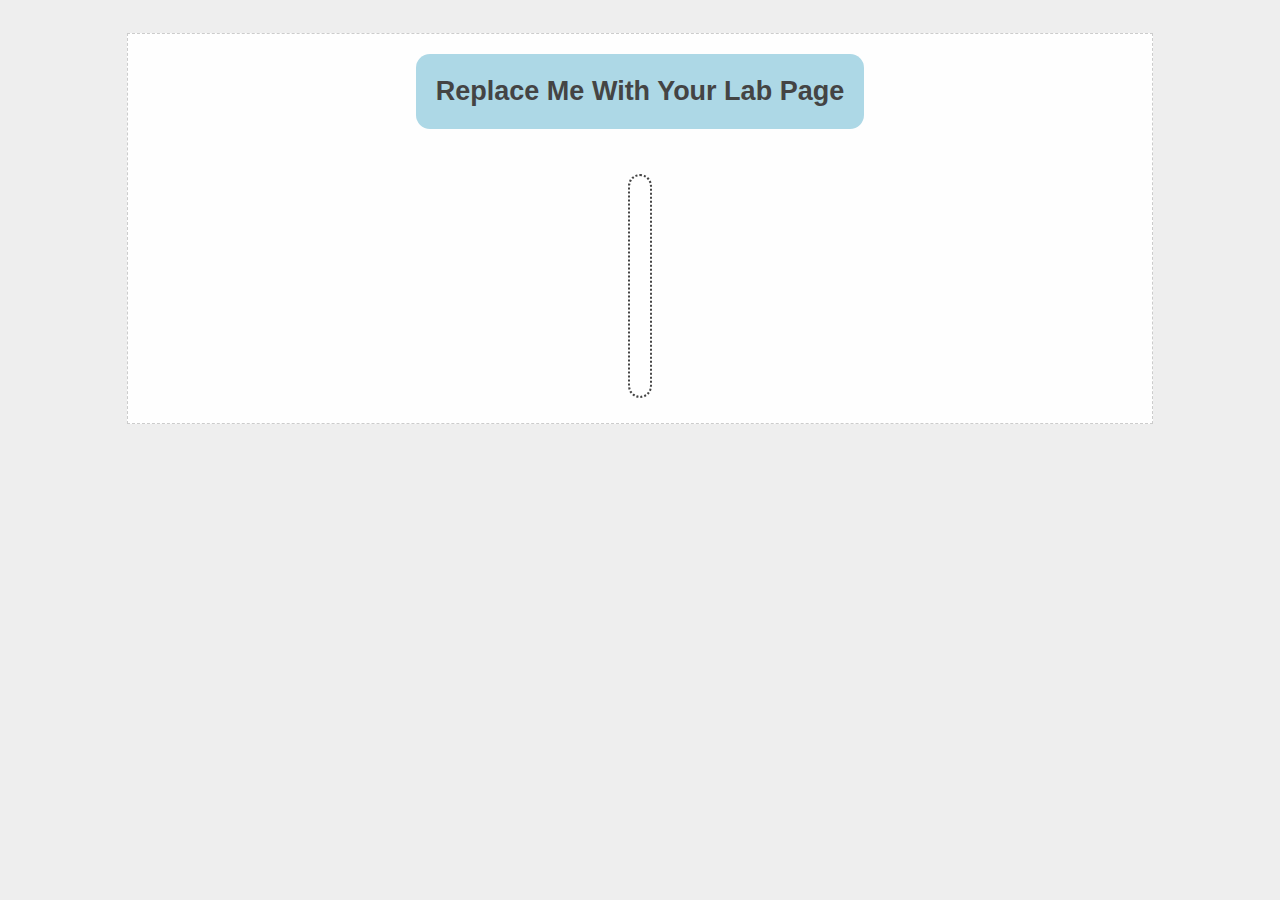
<file: lab_9/public/index.html>
<!DOCTYPE html>
<html lang="en">

<head>
  <title>Replace Me With Your Lab Page</title>
  <link rel="stylesheet" type="text/css" href="./styles.css">
</head>

<body>
  <div class="container">
    <div class="wrapper">
      <div class="header">Replace Me With Your Lab Page</div>
      <div class="content"></div>
      <div class="footer"></div>
    </div>
  </div>
  <script>
fetch('/api') // Rather than fetching from PG County, we're going to fetch from our own server.
      .then((res) => res.json())
      .then(res => {
        return res;
      })
      console.log(res);
      .then((res) => {
        // Here's where your chart code should go.
        const chart = new CanvasJS.Chart('chartContainer', {
          animationEnabled: true,
          title: {
            text: "Somewhere to Eat"
          },
          data: [
            {
              type: 'bar',
              axisYType: "secondary",
              color: "#014D65",
              indexLabel: '{label} {y}',
              dataPoints: [
                { y: 140, label: 'Carry-out' },
                { y: 228, label: 'Public School' },
                { y: 155, label: 'Fast Food' },
                { y: 9, label: 'Hotel' },
                { y: 31, label: 'N/A' },
                { y: 35, label: 'Grocery Store' },
                { y: 53, label: 'Convenience Store' },
                { y: 139, label: 'Full Service' },
                { y: 6, label: 'Ice Cream' },
                { y: 1, label: 'Bakery/Catering' },
                { y: 9, label: 'Gas Station Store' },
                { y: 39, label: 'College/University' },
                { y: 29, label: 'Restaurant' },
                { y: 8, label: 'Health Care Facility' },
                { y: 5, label: 'Bar/Tavern/Lounge' },
                { y: 9, label: 'Dollar Store' },
                { y: 10, label: 'Bakery' },
                { y: 12, label: 'Private School' },
                { y: 4, label: 'Coffee Shop' },
                { y: 16, label: 'Stadium/Amusement Park' },
                { y: 6, label: 'Limited Service' },
                { y: 3, label: 'Casino' },
                { y: 8, label: 'Church/Temple/Mosque' },
                { y: 6, label: 'Catering Only' },
                { y: 4, label: 'Cafeteria' },
                { y: 2, label: 'Group Home' },
                { y: 3, label: 'Meat/Poultry Market' },
                { y: 6, label: 'Snack Bar/Concession Stand' },
                { y: 1, label: 'Multiple Facilities' },
                { y: 1, label: 'Pre-Packaged Only' },
                { y: 3, label: 'Deli' },
                { y: 1, label: 'Private Club' },
                { y: 1, label: 'Fire/Community Hall' },
                { y: 1, label: 'Banquet Hall/Ballroom' },
                { y: 1, label: 'Seafood' }
              ]
            }
          ]
        });
        chart.render();
      });
  </script>
</body>

</html>
</file>
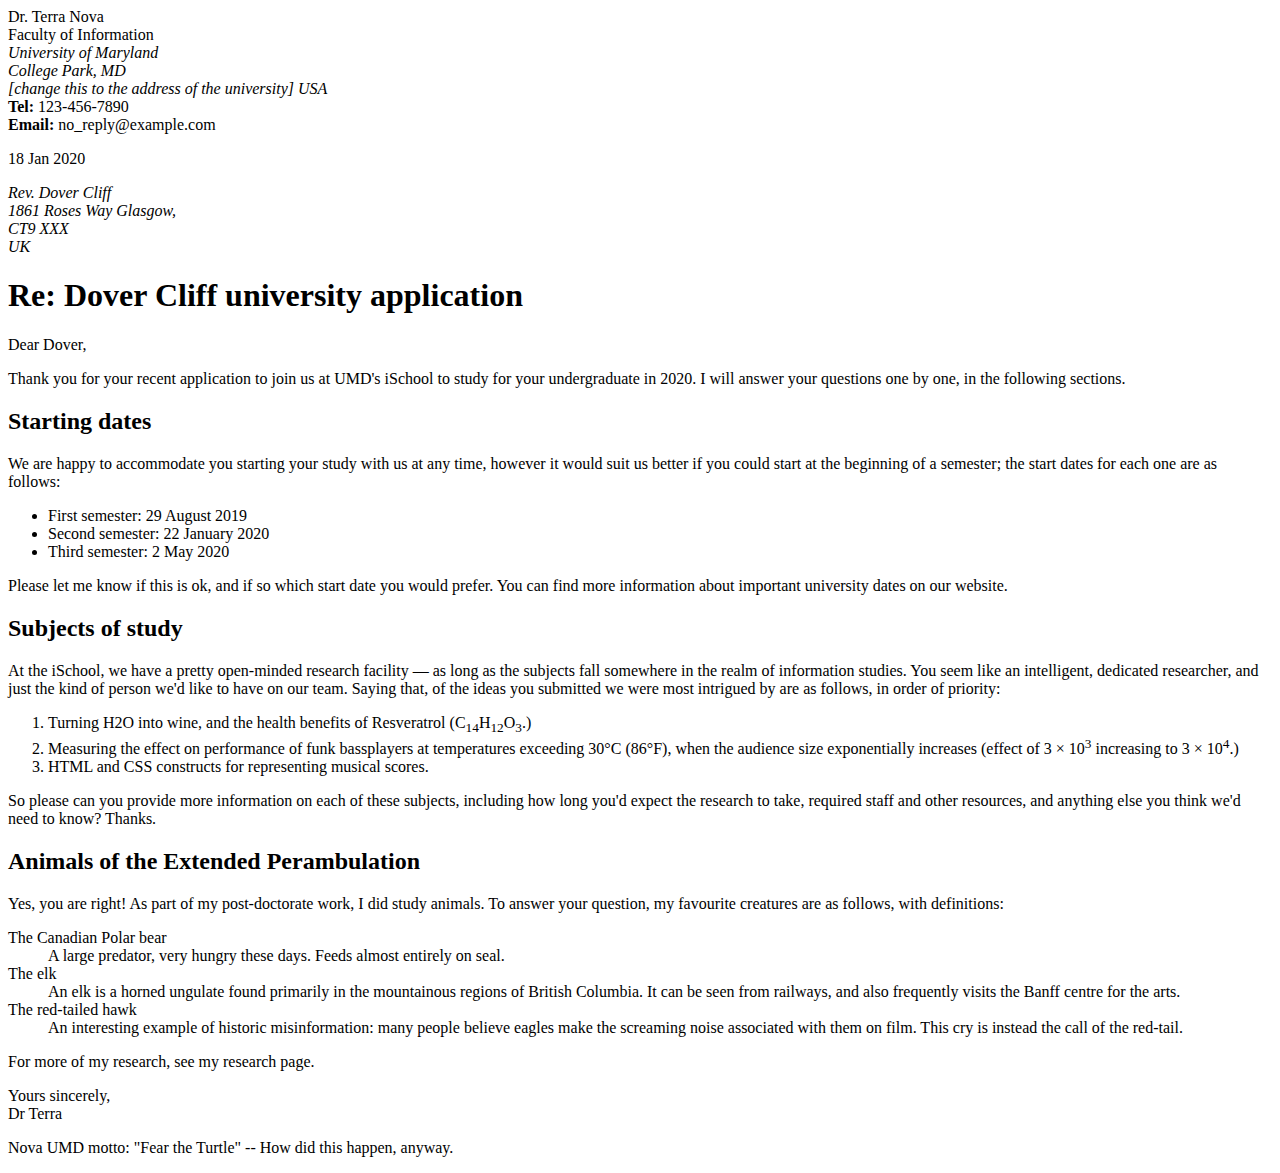
<file: lab_2/letter_text.html>
<!DOCTYPE html>
<html>
  <head>
      <meta charset ="utf-8">
      <meta name = "author" content = "Dr. Terra Nova">
  </head>
  <body>
      Dr. Terra Nova
        <br>
      Faculty of Information 
    </br>
    <address class = "sender-column">
      University of Maryland 
      <br>
      College Park, MD 
        </br>
      [change this to the address of the university] 
      USA
    </address>
    <b>Tel: </b> 123-456-7890 
    <br>
    <b>Email:</b> no_reply@example.com 
    </br>
    <p>
    <time datetime = "2020-1-18"> 18 Jan 2020</time>
    </p>
    <address>
      Rev. Dover Cliff 
      <br>
      1861 Roses Way Glasgow, 
    </br>
    CT9 XXX
    <br>
    UK
    </br>
    </address>

    <h1>
      Re: Dover Cliff university application
    </h1>

    <p>
      Dear Dover,
    </p>

    <p>
      Thank you for your recent application to join us at UMD's iSchool to study
      for your undergraduate in 2020. I will answer your questions one by one,
      in the following sections.
    </p>
    <h2>
      Starting dates
    </h2>
    <p>
      We are happy to accommodate you starting your study with us at any time,
      however it would suit us better if you could start at the beginning of a
      semester; the start dates for each one are as follows:
    </p>
    <ul>
      <li>First semester: <time datetime = "2019-8-29">29 August 2019</time></li>
      <li>Second semester: <time datetime = "2020-1-22">22 January 2020</time></li>
      <li>Third semester: <time datetime = "2020-5-2"> 2 May 2020</time></li>
    </ul>

    <p>
      Please let me know if this is ok, and if so which start date you would
      prefer. You can find more information about important university dates on
      our website.
    </p>
    <h2>Subjects of study</h2>
    <p>
      At the iSchool, we have a pretty open-minded research facility — as long
      as the subjects fall somewhere in the realm of information studies. You
      seem like an intelligent, dedicated researcher, and just the kind of
      person we'd like to have on our team. Saying that, of the ideas you
      submitted we were most intrigued by are as follows, in order of priority:
    </p>
    <ol>
      <li>
        Turning H2O into wine, and the health benefits of Resveratrol
        (C<sub>14</sub>H<sub>12</sub>O<sub>3</sub>.)
      </li>
      <li>
        Measuring the effect on performance of funk bassplayers at temperatures
        exceeding 30°C (86°F), when the audience size exponentially increases
        (effect of 3 × 10<sup>3</sup> increasing to 3 × 10<sup>4</sup>.)
      </li>
      <li>HTML and CSS constructs for representing musical scores.</li>
    </ol>
    <p>
      So please can you provide more information on each of these subjects,
      including how long you'd expect the research to take, required staff and
      other resources, and anything else you think we'd need to know? Thanks.
    </p>
    <h2>
      Animals of the Extended Perambulation
    </h2>
    <p>
      Yes, you are right! As part of my post-doctorate work, I did study
      animals. To answer your question, my favourite creatures are as follows,
      with definitions:
    </p>
    <dl>
      <dt>The Canadian Polar bear</dt>
      <dd>
        A large predator, very hungry these days. Feeds almost entirely on seal.
      </dd>
      <dt>The elk</dt>
      <dd>
        An elk is a horned ungulate found primarily in the mountainous regions
        of British Columbia. It can be seen from railways, and also frequently
        visits the Banff centre for the arts.
      </dd>
      <dt>The red-tailed hawk</dt>
      <dd>
        An interesting example of historic misinformation: many people believe
        eagles make the screaming noise associated with them on film. This cry
        is instead the call of the red-tail.
      </dd>
    </dl>
    <p>
    For more of my research, see my research page. 
    </p>
    Yours sincerely, 
    <br>
    Dr Terra
    </br>

    <p>Nova UMD motto: "Fear the Turtle" -- How did this happen, anyway.</p>
  </body>
</html>
</file>
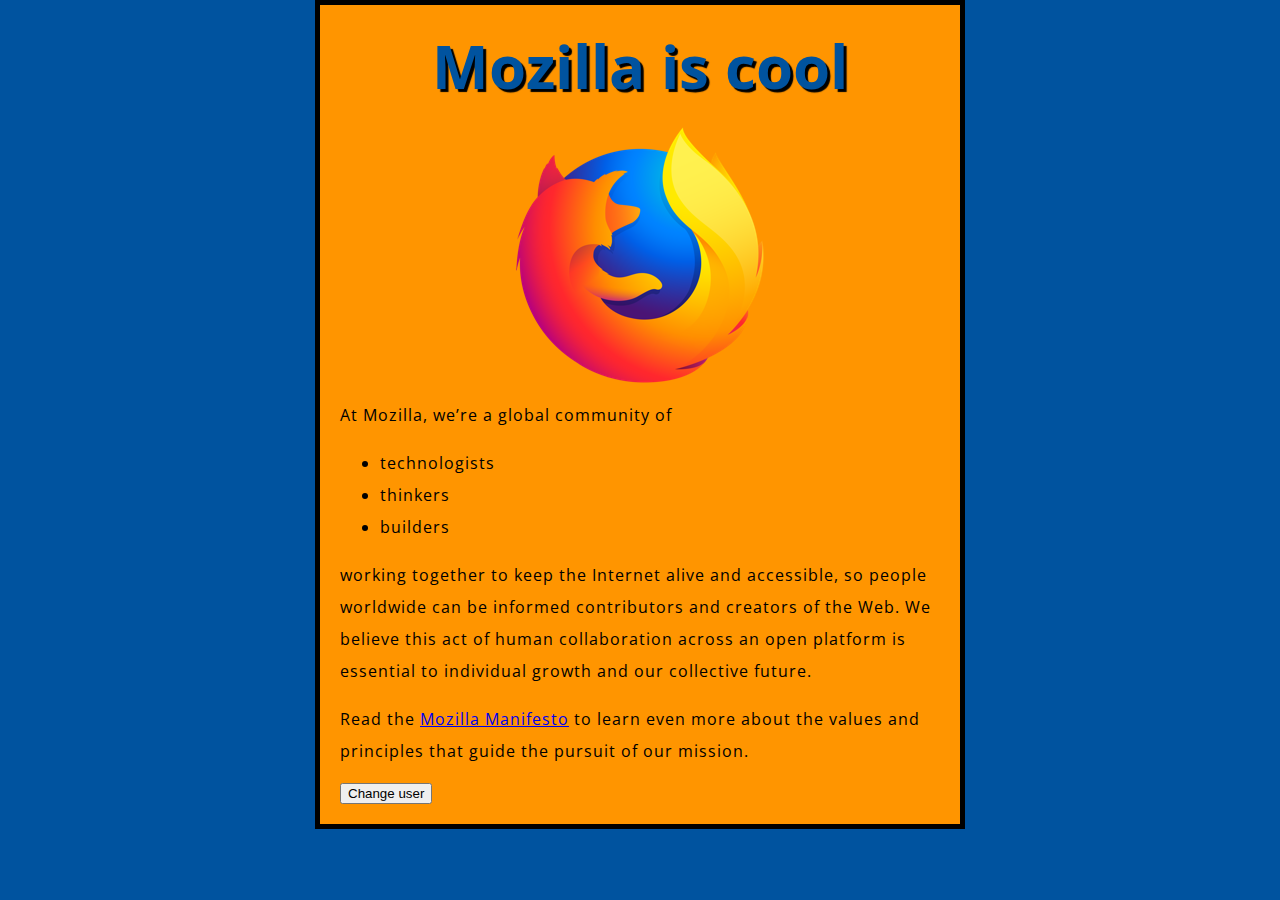
<file: lab_4/mdn_sample.html>
<!DOCTYPE html>

<html lang="en">
  <head>
    <meta charset="utf-8" />

    <title>MDN Sample Javascript Lab</title>

    <link
      href="http://fonts.googleapis.com/css?family=Open+Sans"
      rel="stylesheet"
      type="text/css"
    />

    <link
      href="beginner-html-site-styled-gh-pages/styles/style.css"
      rel="stylesheet"
      type="text/css"
    />
  </head>

  <body>
    <h1>Mozilla is cool</h1>

    <img
      src="beginner-html-site-styled-gh-pages/images/firefox-icon.png"
      alt="The Firefox logo: a flaming fox surrounding the Earth."
    />

    <p>At Mozilla, we’re a global community of</p>

    <ul>
      <!-- changed to list in the tutorial -->

      <li>technologists</li>

      <li>thinkers</li>

      <li>builders</li>
    </ul>

    <p>
      working together to keep the Internet alive and accessible, so people
      worldwide can be informed contributors and creators of the Web. We believe
      this act of human collaboration across an open platform is essential to
      individual growth and our collective future.
    </p>

    <p>
      Read the

      <a href="https://www.mozilla.org/en-US/about/manifesto/"
        >Mozilla Manifesto</a
      >

      to learn even more about the values and principles that guide the pursuit
      of our mission.
    </p>
    <button>Change user</button>
    <script src="scripts/main.js"></script>
  </body>
</html>
</file>
<file: style.css>
.header{
	display:flex;
	justify-content: space-around;
	background-color: #b2ff77;
	color: #ab5077;
	padding: 20px;
}
.space1{
	padding-bottom: 20px;
	background-color: #ab5077;
}
.space2{
	padding-bottom: 150px;
	background-color: #ab5077;
}
.space{
	padding: 15px;
}
.wrapper{
	background-color: #ab5077;
	display: flex;
	flex-direction: column;
	align-items: center;
}
.container{
	display: flex;
	max-width: 960px;
	margin: 0 auto;
}
.image{
	border-style: dotted solid double dashed;
	border-width: 3px;
	border-radius: 6px;
}
.caption{
	background-color:  #ab5077;
	border-style: dotted solid double dashed
	padding: 20px;
}
.one{
	display: flex;
	flex-direction: column;
	column-width: 100px;
	padding: 3%;
	flex: 33.33%;
	align-items: center;
	width: 700px;
}
.two{
	padding: 3%;
	flex: 66.66%;
	background-color: #ab5077;
	border-style: dotted solid double dashed;
}

.title{
	font-family: 'Oswald';
}
.description{
	font-family: 'Muli';
}

@media screen and (max-width: 1000px) {
  .container {
    flex-direction: column;
  }
  .one {
    display: flex;
    flex-direction: row;
    justify-content: space-evenly;
  }
  .one img {
    margin-bottom: 20px;
  }
}
</file>
<file: asst_2/style.css>
h1, h2 {
  font-family: helvetica, arial, sans-serif;
  text-align: center;
  display: flex;
  justify-content: center;
  align-items: center;
}

body {
  width: 640px;
  margin: 0 auto;
}

.full-img {
  position: relative;
  display: block;
  width: 640px;
  height: 480px;
}

.overlay {
  position: absolute;
  top: 0;
  left: 0;
  width: 640px;
  height: 480px;
  background-color: rgba(0,0,0,0);
}

button {
  border: 0;
  background: rgba(150,150,150,0.6);
  text-shadow: 1px 1px 1px white;
  border: 1px solid #999;
  position: absolute;
  cursor: pointer;
  top: 2px;
  left: 2px;
}

.thumb-bar img {
  display: block;
  width: 20%;
  float: left;
  cursor: pointer;
}
</file>
<file: lab_2/lab_style.css>
body {
    max-width: 800px;
    margin: 0 auto;
  }
  
  .sender-column {
    text-align: right;
  }
  
  h1 {
    font-size: 1.5em;
  }
  
  h2 {
    font-size: 1.3em;
  }
  
  p,ul,ol,dl,address,time {
    font-size: 1.1em;
  }
  
  p, li, dd, dt, address,time {
    line-height: 1.5;
  }
</file>
<file: lab_3/style.css>
/* || General setup */

html, body {
  margin: 0;
  padding: 0;
}

html {
  font-size: 10px;
  background-color:#4D88D5;
}

body {
  width: 70%;
  min-width: 800px;
  margin: 0 auto;
}

/* || typography */

h1, h2, h3 {
  font-family: 'Fira Sans Extra Condensed', sans-serif;
  color: #2a2a2a;
}

p, input, li {
  font-family: 'Fira Sans Extra Condensed', sans-serif;
  color: #2a2a2a;
}

h1 {
  font-size: 4rem;
  text-align: center;
  text-shadow: 2px 2px 10px black;
}

h2 {
  font-size: 3rem;
  text-align: center;
}

h3 {
  font-size: 2.2rem;
}

p, li {
  font-size: 1.6rem;
  line-height: 1.5;
}

/* || header layout */

header {
  margin-bottom: 10px;
  display: flex;
  flex-flow: row wrap;
}

body > * {
  background-color: red;
  padding: 1%;
}

main, header, nav, article, aside, footer, section {
  background-color: rgba(0,255,0,0.5);
  padding: 1%;
}

h1 {
  flex: 5;
  text-transform: uppercase;
}

header img {
  display: block;
  height: 60px;
  padding-top: 20.15px;
}

nav {
  height: 50px;
  flex: 100%;
  display: flex;
}

nav ul {
  padding: 0;
  list-style-type: none;
  flex: 2;
  display: flex;
}

nav li {
  display: inline;
  text-align: center;
  flex: 1;
}

nav a, nav span {
  display: inline-block;
  font-size: 2rem;
  height: 3rem;
  line-height: 1.7;
  text-transform: uppercase;
  text-decoration: none;
  color: black;

}

/* || main layout */

main {
  display: flex;
}

article, section {
  flex: 4;
}

aside {
  flex: 1;
  margin-left: 10px;
  padding: 1%;
}

aside a {
  display: block;
  float: left;
  width: 50%;
}

aside img {
  max-width: 100%;
}

footer {
  margin-top: 10px;
}
</file>
<file: lab_4/style.css>
/* Set document default styles for text */
body {
    line-height: 1.6;
    font-size: 18px;
    color: #444;
    padding: 0 10px;
    background: #eee;
  }
  
  h1,
  h2,
  h3 {
    line-height: 1.2
  }
  
  /* End document default styles */
  .code {
    background-color: rgb(255, 231, 202);
    font-family: 'Courier New', Courier, monospace;
    color: dimgrey;
  }
  
  .container {
    position: absolute;
    right: 0;
    left: 0;
    display: flex;
    justify-content: center;
    align-items: flex-start;
    font-family: Helvetica, Geneva, Tahoma, sans-serif;
  }
  
  .wrapper {
    min-height: 100%;
    display: flex;
    width: 80%;
    justify-content: flex-start;
    align-items: center;
    flex-wrap: wrap;
    flex-direction: column;
    background: #fefefe;
    border: 1px dashed #ccc;
    margin: 25px;
  
  }
  
  .wrapper div {
    border-radius: 14px;
  }
  
  .header {
    margin: 20px 50px;
    padding: 0 20px;
    min-height: 75px;
    background: lightblue;
    display: flex;
    align-items: center;
    justify-content: center;
    font-weight: bold;
    font-size: 1.5em;
    text-transform: capitalize;
    flex-wrap: nowrap;
  }
  
  .instructions {
    padding: 0 25px;
  }
  
  .content {
    background: #fff;
    border: 2px dotted #444;
    flex-grow: 2;
    flex: 0 0 200px;
    padding: 10px;
    overflow-wrap: break-word;
    margin: 25px 50px;
    max-width: 450px;
  }
  
  .button {
    background-color: #ffc477;
    -moz-border-radius: 11px;
    -webkit-border-radius: 11px;
    border-radius: 11px;
    border: 2px solid #eeb44f;
    display: inline-block;
    cursor: pointer;
    color: #ffffff;
    font-family: Verdana;
    font-size: 14px;
    padding: 10px 17px;
    text-decoration: none;
    text-shadow: 0px 1px 1px #cc9f52;
  }
  
  .button:hover {
    background-color: coral;
    border: 2px solid rgb(216, 91, 46);
  }
  
  .button:active {
    position: relative;
    top: 1px;
  }
</file>
<file: lab_5/styles.css>
/* Set document default styles for text */
body {
  line-height: 1.6;
  font-size: 18px;
  color: #444;
  padding: 0 10px;
  background: #eee;
}

h1,
h2,
h3 {
  line-height: 1.2
}

/* End document default styles */
.code {
  background-color: rgb(255, 231, 202);
  font-family: 'Courier New', Courier, monospace;
  color: dimgrey;
}

.container {
  position: absolute;
  right: 0;
  left: 0;
  display: flex;
  justify-content: center;
  align-items: flex-start;
  font-family: Helvetica, Geneva, Tahoma, sans-serif;
}

.wrapper {
  min-height: 100%;
  display: flex;
  width: 80%;
  justify-content: flex-start;
  align-items: center;
  flex-wrap: wrap;
  flex-direction: column;
  background: #fefefe;
  border: 1px dashed #ccc;
  margin: 25px;

}

.wrapper div {
  border-radius: 14px;
}

.header {
  margin: 20px 50px;
  padding: 0 20px;
  min-height: 75px;
  background: lightblue;
  display: flex;
  align-items: center;
  justify-content: center;
  font-weight: bold;
  font-size: 1.5em;
  text-transform: capitalize;
  flex-wrap: nowrap;
}

.instructions {
  padding: 0 25px;
}

.content {
  background: #fff;
  border: 2px dotted #444;
  flex-grow: 2;
  flex: 0 0 200px;
  padding: 10px;
  overflow-wrap: break-word;
  margin: 25px 50px;
}

.activate {
  background-color: #ffc477;
  -moz-border-radius: 11px;
  -webkit-border-radius: 11px;
  border-radius: 11px;
  border: 2px solid #eeb44f;
  display: inline-block;
  cursor: pointer;
  color: #ffffff;
  font-family: Verdana;
  font-size: 14px;
  padding: 10px 17px;
  text-decoration: none;
  text-shadow: 0px 1px 1px #cc9f52;
}

.activate:hover {
  background-color: coral;
  border: 2px solid rgb(216, 91, 46);
}

.activate:active {
  position: relative;
  top: 1px;
}
</file>
<file: lab_6/form_styles.css>
label {
    display: block;
    margin: 6px 0;
    letter-spacing: 1px;
}

input, textarea {
    padding: 10px;
    line-height: 1.5;
    border-radius: 5px;
    border: 1px solid rgb(206, 204, 204);
    box-shadow: 1px 1px 1px rgb(150, 149, 149);
    margin-bottom: 10px;
    letter-spacing: 1px;
}

body {
    line-height: 1.6;
    font-size: 18px;
    color: #444;
    padding: 0 12px;
    background: #eee;
    font-family: Helvetica;
}

.container {
    max-width: 960px;
    min-height: 100%;
    display: flex;
    flex-direction: column;
    flex-wrap: wrap;
    justify-content: space-between;
    align-items: flex-start;
}
  
.wrapper {
    display: flex;
    flex-direction: column;
    align-items: center;
}
 
.button {
    background-color: #ffc477;
    -moz-border-radius: 11px;
    -webkit-border-radius: 11px;
    border-radius: 11px;
    border: 2px solid #eeb44f;
    display: inline-block;
    cursor: pointer;
    color: #ffffff;
    font-family: Verdana;
    font-size: 14px;
    padding: 10px 17px;
    text-decoration: none;
    text-shadow: 0px 1px 1px #cc9f52;
}
</file>
<file: lab_8/styles.css>
/* Set document default styles for text */
body {
  line-height: 1.6;
  font-size: 18px;
  color: #444;
  padding: 0 10px;
  background: #eee;
}

h1,
h2,
h3 {
  line-height: 1.2
}

/* End document default styles */
.code {
  background-color: rgb(255, 231, 202);
  font-family: 'Courier New', Courier, monospace;
  color: dimgrey;
}

.container {
  position: absolute;
  right: 0;
  left: 0;
  display: flex;
  align-items: flex-start;
  font-family: Helvetica, Geneva, Tahoma, sans-serif;
}

.wrapper {
  min-height: 100%;
  width: 100%;
  display: flex;
  justify-content: flex-start;
  flex-wrap: wrap;
  flex-direction: column;
  align-items: center;
  background: #fefefe;
  border: 1px dashed #ccc;
  margin: 25px;

}

.wrapper div {
  border-radius: 14px;
}

.header {
  margin: 20px 50px;
  padding: 0 20px;
  min-height: 75px;
  background: lightblue;
  display: flex;
  align-items: center;
  justify-content: center;
  font-weight: bold;
  font-size: 1.5em;
  text-transform: capitalize;
  flex-wrap: nowrap;
}

.instructions {
  padding: 0 25px;
}

.content {
  background: #fff;
  border: 2px dotted #444;
  align-self: flex-start;
  width: 85%;
  padding: 10px;
  overflow-wrap: break-word;
  margin: 25px 50px;
}

.activate {
  background-color: #ffc477;
  -moz-border-radius: 11px;
  -webkit-border-radius: 11px;
  border-radius: 11px;
  border: 2px solid #eeb44f;
  display: inline-block;
  cursor: pointer;
  color: #ffffff;
  font-family: Verdana;
  font-size: 14px;
  padding: 10px 17px;
  text-decoration: none;
  text-shadow: 0px 1px 1px #cc9f52;
}

.activate:hover {
  background-color: coral;
  border: 2px solid rgb(216, 91, 46);
}

.activate:active {
  position: relative;
  top: 1px;
}
</file>
<file: lab_4/beginner-html-site-styled-gh-pages/styles/style.css>
html {
  font-size: 10px;
  font-family: 'Open Sans', sans-serif;
}


h1 {
  font-size: 60px;
  text-align: center;
}

p, li {
  font-size: 16px;
  line-height: 2;
  letter-spacing: 1px;
}


html {
  background-color: #00539F;
}

body {
  width: 600px;
  margin: 0 auto;
  background-color: #FF9500;
  padding: 0 20px 20px 20px;
  border: 5px solid black;
}

h1 {
  margin: 0;
  padding: 20px 0;
  color: #00539F;
  text-shadow: 3px 3px 1px black;
}

img {
  display: block;
  margin: 0 auto;
}
</file>
<file: lab_9/public/styles.css>
/* Set document default styles for text */
body {
  line-height: 1.6;
  font-size: 18px;
  color: #444;
  padding: 0 10px;
  background: #eee;
}

h1,
h2,
h3 {
  line-height: 1.2
}

/* End document default styles */
.code {
  background-color: rgb(255, 231, 202);
  font-family: 'Courier New', Courier, monospace;
  color: dimgrey;
}

.container {
  position: absolute;
  right: 0;
  left: 0;
  display: flex;
  justify-content: center;
  align-items: flex-start;
  font-family: Helvetica, Geneva, Tahoma, sans-serif;
}

.wrapper {
  min-height: 100%;
  display: flex;
  width: 80%;
  justify-content: flex-start;
  align-items: center;
  flex-wrap: wrap;
  flex-direction: column;
  background: #fefefe;
  border: 1px dashed #ccc;
  margin: 25px;

}

.wrapper div {
  border-radius: 14px;
}

.header {
  margin: 20px 50px;
  padding: 0 20px;
  min-height: 75px;
  background: lightblue;
  display: flex;
  align-items: center;
  justify-content: center;
  font-weight: bold;
  font-size: 1.5em;
  text-transform: capitalize;
  flex-wrap: nowrap;
}

.instructions {
  padding: 0 25px;
}

.content {
  background: #fff;
  border: 2px dotted #444;
  flex-grow: 2;
  flex: 0 0 200px;
  padding: 10px;
  overflow-wrap: break-word;
  margin: 25px 50px;
  max-width: 450px;
}

.button {
  background-color: #ffc477;
  -moz-border-radius: 11px;
  -webkit-border-radius: 11px;
  border-radius: 11px;
  border: 2px solid #eeb44f;
  display: inline-block;
  cursor: pointer;
  color: #ffffff;
  font-family: Verdana;
  font-size: 14px;
  padding: 10px 17px;
  text-decoration: none;
  text-shadow: 0px 1px 1px #cc9f52;
}

.button:hover {
  background-color: coral;
  border: 2px solid rgb(216, 91, 46);
}

.button:active {
  position: relative;
  top: 1px;
}
</file>
